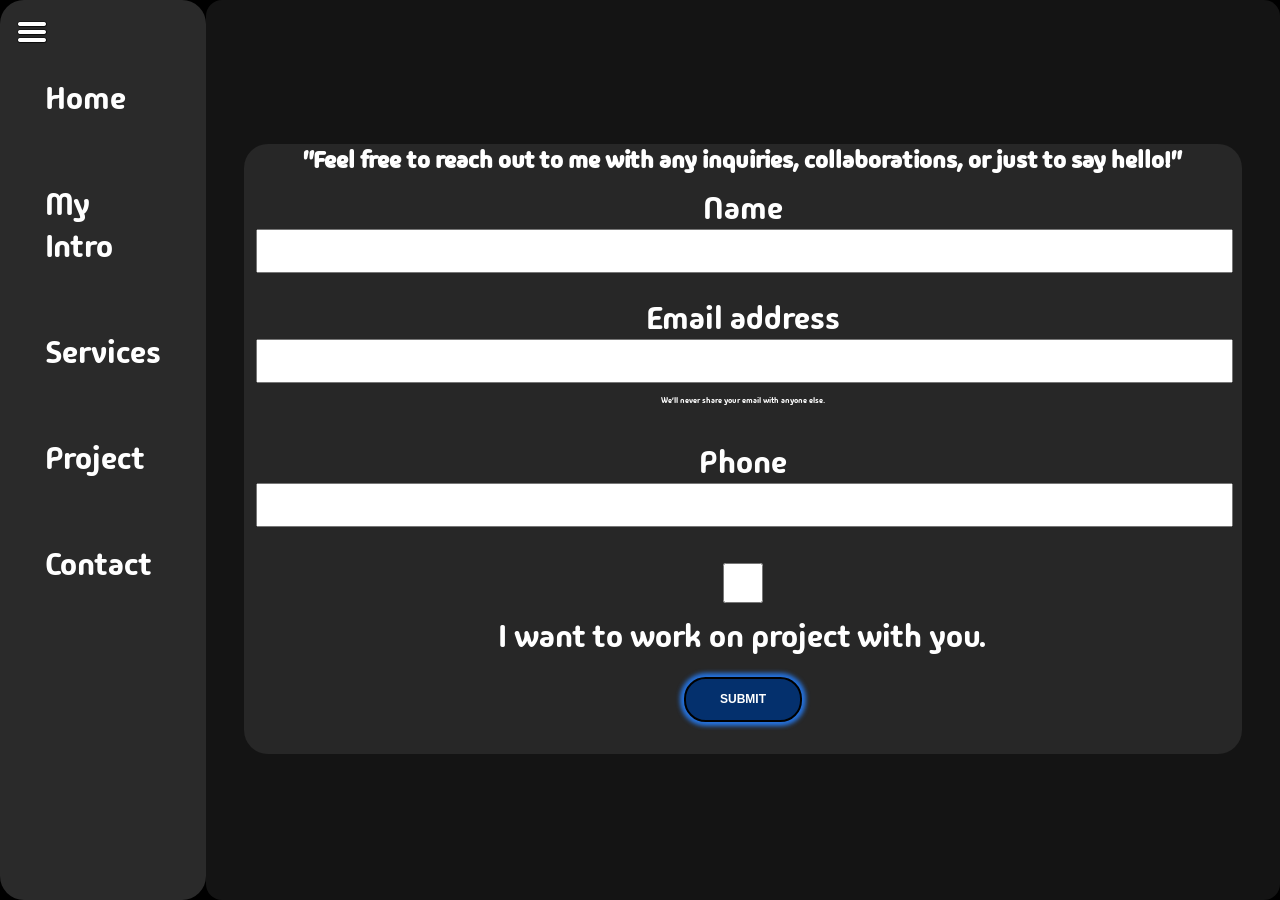
<file: contact.html>
<!DOCTYPE html>
<html lang="en">

<head>
    <meta charset="UTF-8">
    <meta name="viewport" content="width=device-width, initial-scale=1.0">
    <title>Prateek Kumar</title>
    <link rel="stylesheet" href="style.css">
    <link rel="preconnect" href="https://fonts.googleapis.com">
    <link rel="preconnect" href="https://fonts.gstatic.com" crossorigin>
    <link href="https://fonts.googleapis.com/css2?family=Madimi+One&family=Playfair+Display:ital@1&display=swap"
        rel="stylesheet">
</head>

<body>
    <div class="container">
        <img class="hasburger" src="klipartz.com.png" >
        <div class="sidebar">
            <div class="menu">
            </div>
            <nav>
                <ul>
                    <li><a class="pages" href="index.html">Home</a></li>
                    <li><a class="pages" href="intro.html">My Intro</a></li>
                    <li><a class="pages" href="services.html">Services</a></li>
                    <li><a class="pages" href="Project.html">Project</a></li>
                    <li><a class="pages" href="contact.html">Contact</a></li>
                </ul>
            </nav>
        </div>
        <div class="main">
            <div class="contactForm">
                <h2>"Feel free to reach out to me with any inquiries, collaborations, or just to say hello!"</h2>
                <form>
                    <div class="mb-3">
                        <label for="name" class="form-label bar">Name</label>
                        <input type="name" class="form-control" id="exampleInputName" aria-describedby="Name">
                    </div>
                    <div class="mb-3">
                        <label for="clintmail" class="form-label bar">Email address</label>
                        <input type="email" class="form-control" id="exampleInputEmail1" aria-describedby="emailHelp">
                        <div id="emailHelp" class="form-text">We'll never share your email with anyone else.</div>
                    </div>
                    <div class="mb-3">
                        <label for="clintphone" class="form-label bar">Phone</label>
                        <input type="number" class="form-control" id="clintphone">
                    </div>
                    <div class="mb-3 form-check">
                        <div class="check-box">
                            <input type="checkbox" class="check-input" id="exampleCheck1">
                        </div>
                        <label class="form-check-label" for="isclint">I want to work on project with you.</label>

                        <button type="submit" class="btn btn-primary">Submit</button>
                    </div>
                </form>
            </div>
        </div>
    </div>
    <script src="script.js"></script>
</body>

</html>
</file>
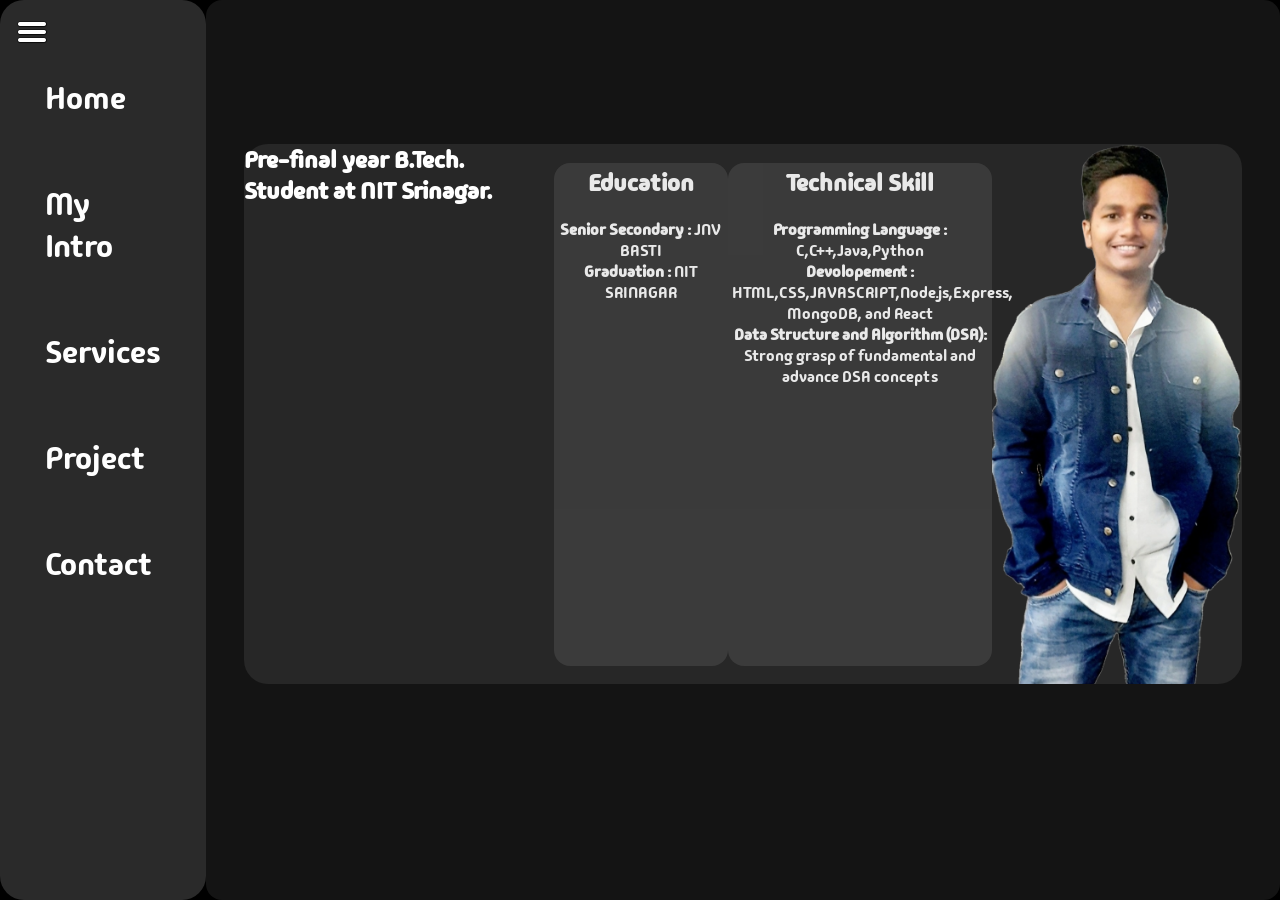
<file: intro.html>
<!DOCTYPE html>
<html lang="en">

<head>
    <meta charset="UTF-8">
    <meta name="viewport" content="width=device-width, initial-scale=1.0">
    <title>Prateek Kumar</title>
    <link rel="stylesheet" href="style.css">
    <link rel="preconnect" href="https://fonts.googleapis.com">
    <link rel="preconnect" href="https://fonts.gstatic.com" crossorigin>
    <link href="https://fonts.googleapis.com/css2?family=Madimi+One&family=Playfair+Display:ital@1&display=swap"
        rel="stylesheet">
</head>

<body>
    <div class="container">
        <img class="hasburger" src="klipartz.com.png">
        <div class="sidebar">
            <div class="menu">
            </div>
            <nav>
                <ul>
                    <li><a class="pages" href="index.html">Home</a></li>
                    <li><a class="pages" href="intro.html">My Intro</a></li>
                    <li><a class="pages" href="services.html">Services</a></li>
                    <li><a class="pages" href="Project.html">Project</a></li>
                    <li><a class="pages" href="contact.html">Contact</a></li>
                </ul>
            </nav>
        </div>
        <div class="main">
            <div class="infoContainer">
                <h2>Pre-final year B.Tech. Student at NIT Srinagar.</h2>
                <br>
                <div class="Education pro">
                    <h2>Education</h2>
                    <br>
                    <p><b>Senior Secondary :</b> JNV BASTI</p>
                    <p><b>Graduation :</b> NIT SRINAGAR</p>
                </div>
                <div class="Technical pro">
                    <h2>Technical Skill</h2>
                    <br>
                    <p><b>Programming Language :</b> C,C++,Java,Python</p>
                    <p><b>Devolopement :</b> HTML,CSS,JAVASCRIPT,Node.js,Express,
                        MongoDB, and React</p>
                    <p><b>Data Structure and Algorithm (DSA):</b> Strong grasp of fundamental and 
                        advance DSA concepts</p>
                </div>
                <div class="devPic">
                    <img src="profilePic.png" alt="">
                </div>
            </div>
        </div>
    </div>
    <script src="script.js"></script>
</body>

</html>
</file>
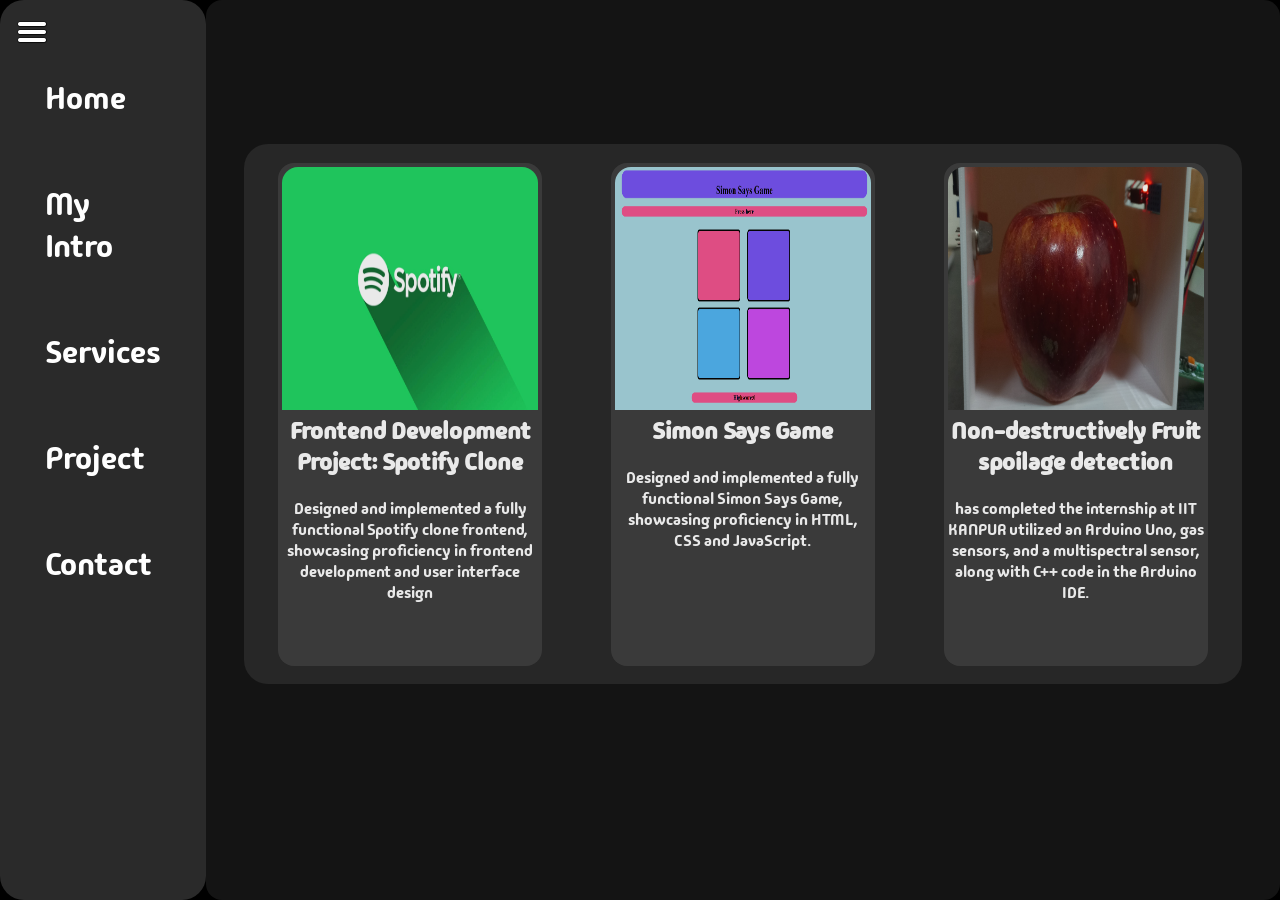
<file: Project.html>
<!DOCTYPE html>
<html lang="en">

<head>
    <meta charset="UTF-8">
    <meta name="viewport" content="width=device-width, initial-scale=1.0">
    <title>Prateek Kumar</title>
    <link rel="stylesheet" href="style.css">
    <link rel="preconnect" href="https://fonts.googleapis.com">
    <link rel="preconnect" href="https://fonts.gstatic.com" crossorigin>
    <link href="https://fonts.googleapis.com/css2?family=Madimi+One&family=Playfair+Display:ital@1&display=swap"
        rel="stylesheet">
</head>

<body>
    <div class="container">
        <img class="hasburger" src="klipartz.com.png">
        <div class="sidebar">
            <div class="menu">
            </div>
            <nav>
                <ul>
                    <li><a class="pages" href="index.html">Home</a></li>
                    <li><a class="pages" href="intro.html">My Intro</a></li>
                    <li><a class="pages" href="services.html">Services</a></li>
                    <li><a class="pages" href="Project.html">Project</a></li>
                    <li><a class="pages" href="contact.html">Contact</a></li>
                </ul>
            </nav>
        </div>
        <div class="main">
            <div class="infoContainer">
                <a href="https://prateek1833.github.io/Spotify-Frontend/">
                    <div class="spotify pro">
                        <img src="spotify.jpeg" alt="">
                    <h2> Frontend Development Project: Spotify Clone</h2>
                    <br>
            </a>
            <p>Designed and implemented a fully functional Spotify clone frontend, showcasing proficiency in frontend
                development
                and user interface design</p>
        </div>
        <a href="https://prateek1833.github.io/simonsays/">
            <div class="simon pro">
                <img src="simon.png" alt="">
                <h2>Simon Says Game</h2>
                <br>
            </a>
            <p>Designed and implemented a fully functional Simon Says Game, showcasing proficiency in HTML, CSS and
                JavaScript.</p>
            </div>
            <a href="https://github.com/prateek1833/Non-Destructive-Method-of-Fruit-Spoilage-Detection">
                <div class="iit pro">
                    <img src="IIT.jpg" alt="">
                    <h2>Non-destructively Fruit spoilage detection</h2>
                    <br>
            </a>
            <p>has completed the internship at IIT KANPUR utilized an Arduino Uno, gas
                sensors, and a multispectral sensor, along with C++ code in
                the Arduino IDE.
            </p>
        </div>
    </div>
    </div>
    </div>
    <script src="script.js"></script>
</body>

</html>
</file>
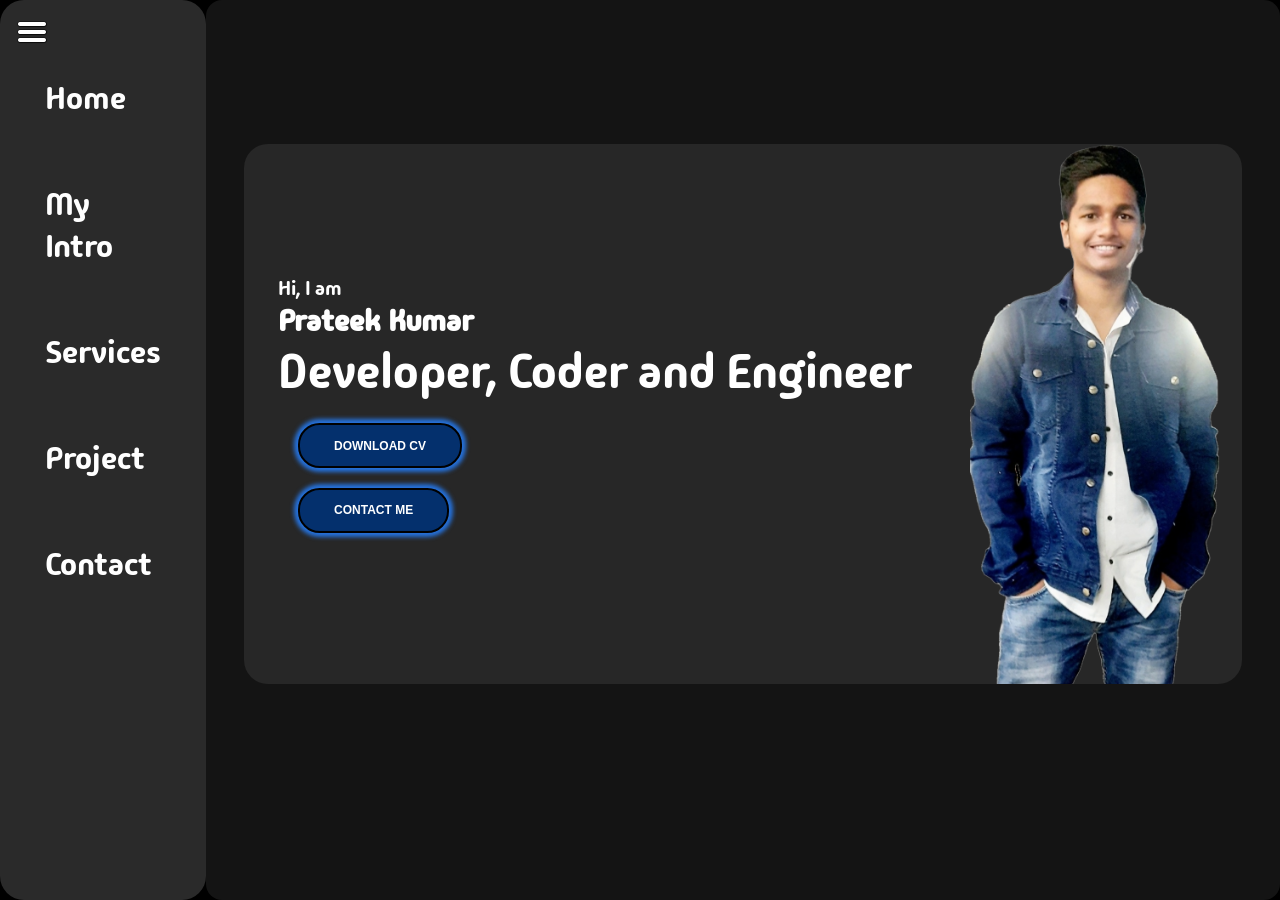
<file: services.html>
<!DOCTYPE html>
<html lang="en">

<head>
    <meta charset="UTF-8">
    <meta name="viewport" content="width=device-width, initial-scale=1.0">
    <title>Prateek Kumar</title>
    <link rel="stylesheet" href="style.css">
    <link rel="preconnect" href="https://fonts.googleapis.com">
    <link rel="preconnect" href="https://fonts.gstatic.com" crossorigin>
    <link href="https://fonts.googleapis.com/css2?family=Madimi+One&family=Playfair+Display:ital@1&display=swap"
        rel="stylesheet">
</head>

<body>
    <div class="container">
        <img class="hasburger" src="klipartz.com.png" >
        <div class="sidebar">
            <div class="menu">
            </div>
            <nav>
                <ul>
                    <li><a class="pages" href="index.html">Home</a></li>
                    <li><a class="pages" href="intro.html">My Intro</a></li>
                    <li><a class="pages" href="services.html">Services</a></li>
                    <li><a class="pages" href="Project.html">Project</a></li>
                    <li><a class="pages" href="contact.html">Contact</a></li>
                </ul>
            </nav>
        </div>
        <div class="main">
            <div class="infoContainer">
                <div class="devInfo">
                    <div class="hello">Hi, I am </div>
                    <div class="name"><h2>Prateek Kumar</h2></div>
                    <div class="about">Developer, Coder and Engineer </div>
                    <div class="button">
                        <button>Download CV</button>
                        <button>Contact Me</button>
                    </div>
                </div>
                <div class="devPic">
                    <img src="profilePic.png" alt="">
                </div>
            </div>
        </div>
    </div>
    <script src="script.js"></script>
</body>

</html>
</file>
<file: style.css>
body {
    font-family: "Madimi One", sans-serif;
    font-weight: 400;
    font-style: normal;
    color: white;
    /* background-image: url("1-0\ blue\ gif.gif"); */
    background-color: black;
}

*{
    margin: 0;
    padding: 0;

}

.container {
    display: flex;
}
.sidebar {
    background-color: rgba(84, 84, 84, 0.499);
    width: 20vw;
    height: 100vh;
    border-radius: 1.5rem;
    transition:transform 0.5s ease;
}


.sidebar nav {
    padding: 45px;
}

.sidebar nav li {
    list-style: none;
    font-size: 2rem;
    padding: 2rem 0;
}

a {
    text-decoration: none;
    color: white;
}

.main {
    background-color: rgba(45, 45, 45, 0.449);
    width: 120vw;
    height: 100vh;
    border-radius: 1rem;
    transition:transform 0.5s ease;

}


.infoContainer {
    /* position: relative; */
    background-color: rgba(53, 53, 53, 0.566);
    height: 60vh;
    width: 78vw;
    margin: 9rem auto;
    display: flex;
    justify-content: space-around;
    border-radius: 1.5rem;
}

.devInfo{
    display: flex;
    justify-content: center;
    flex-direction: column;
    padding: 0.75rem;
}

.hello {
    font-size: 1.25rem;
}

.name {
    font-size: 1.25rem;
}

.about {
    font-size: 3rem;
}

button {
    box-sizing: border-box;
    appearance: none;
    background-color: rgb(4, 48, 109);
    border: 2px solid red;
    border-radius: 1.8em;
    color: red;
    cursor: pointer;
    display: flex;
    align-self: center;
    font-size: 0.75rem;
    font-weight: 400;
    line-height: 1;
    margin: 20px;
    padding: 1.2em 2.8em;
    text-decoration: none;
    text-align: center;
    text-transform: uppercase;
    font-family: 'Montserrat', sans-serif;
    font-weight: 700;

    border-color: black;
    color: #fff;
    box-shadow: 0 0 4px 4px rgb(37, 114, 221), 0 0 0 0 rgb(70, 144, 248);
    transition: all 150ms ease-in-out;
}

button:hover {
    box-shadow: 0 0 10px 0 rgb(77, 77, 77) inset, 0 0 10px 4px rgb(30, 30, 30);
}


.devPic img{
    height: 60vh;
}
.devPic img:hover{
    height: 82vh;
    transform: rotateZ('180deg');
    transition-duration: 0.10s;
    transition: all 0.1s ease;
}

.contactForm {
    text-align: center;
    background-color: rgba(53, 53, 53, 0.566);
    width: 78vw;
    margin: 9rem auto;
    display: flex;
    flex-direction: column;
    justify-content: space-around;
    border-radius: 1.5rem;
    
}
form{
    display: flex;
    flex-direction: column;
    justify-content: space-around;

}

.mb-3{
    display: flex;
    flex-direction: column;
}
.contactForm form div{
    padding: 0.75rem ;
    font-size: 2rem;
}
#emailHelp{
    font-size: 0.5rem;
}
input{
    height:2.5rem;
    width: 76vw;
}
.check-box{
    display: flex;
    flex-direction: row;
    padding: 0;
}
.sidebarGo {
    transform: translate(-60vw,0vh);
    position:absolute;
}
.hasburger{
    height:2rem;
    margin: 1rem 0px 0px 1rem;
    position: absolute;
    z-index: 3;
}
.cross{
    height:2rem;
    margin: 1rem 0px 0px 1rem;
    position: absolute;
}
.infoContainer .pro{
    width: 20vw;
    background-color: rgb(61, 61, 61);
    height:55vh;
    border-radius: 1rem;
    margin: auto;
    opacity: 0.9;
    padding: 0.25rem;
    text-align: center;
}
.infoContainer .pro:hover{
    width: 21vw;
    background-color: rgb(61, 61, 61);
    height:56vh;
    border-radius: 1rem;
    margin: auto;
    padding: 0.25rem;
    transition-duration: 0.3s;

}
.infoContainer .pro img{
    width: 20vw;
    height:27vh;
    border-radius: 1rem 1rem 0 0;
}
.infoContainer .pro img:hover{
    width: 21vw;
    height:28vh;
    border-radius: 1rem 1rem 0 0;
    transition-duration: 0.3s;
}

.infoContainer .pro h2{
    color: white;
    text-decoration: none;
}


@media (max-width:1000px) {
    .main{
        height: 250vh;
        display: flex;
        justify-content: space-around;
    }
    .infoContainer{
        height: 180vh;
        width: 95vw;
        flex-direction: column;
        text-align: center;
    }
    .sidebar{
        position: absolute;
        width: 60vw;
        height: 250vh;
        background-color: rgba(45, 45, 45, 1);
        border: solid black;
        z-index: 2;
    }
    .button{
        display: flex;
        justify-content: space-around;
        flex-direction: column;
        text-align: center;
    }
    .infoContainer .pro{
        width: 80vw;
        background-color: rgb(61, 61, 61);
        border-radius: 1rem;
    }
    .infoContainer .pro img{
        width: 80vw;
        height:27vh;
        border-radius: 1rem 1rem 0 0;
        background-color: rgb(61, 61, 61);

    }
    .infoContainer .pro:hover{
        width: 81vw;
        background-color: rgb(61, 61, 61);
        border-radius: 1rem;
        transition-duration: 0.3s;
    }
    .infoContainer .pro img:hover{
        width: 81vw;
        height:28vh;
        border-radius: 1rem 1rem 0 0;
        transition-duration: 0.3s;
    }
    .contactForm{
        width: 95vw;
        display: flex;
        justify-content: space-around;
    }
    .devPic img{
        height: 82vh;
        transform: rotateZ('180deg');
        transition-duration: 0.10s;
        transition: all 0.1s ease;
    }
}
</file>
